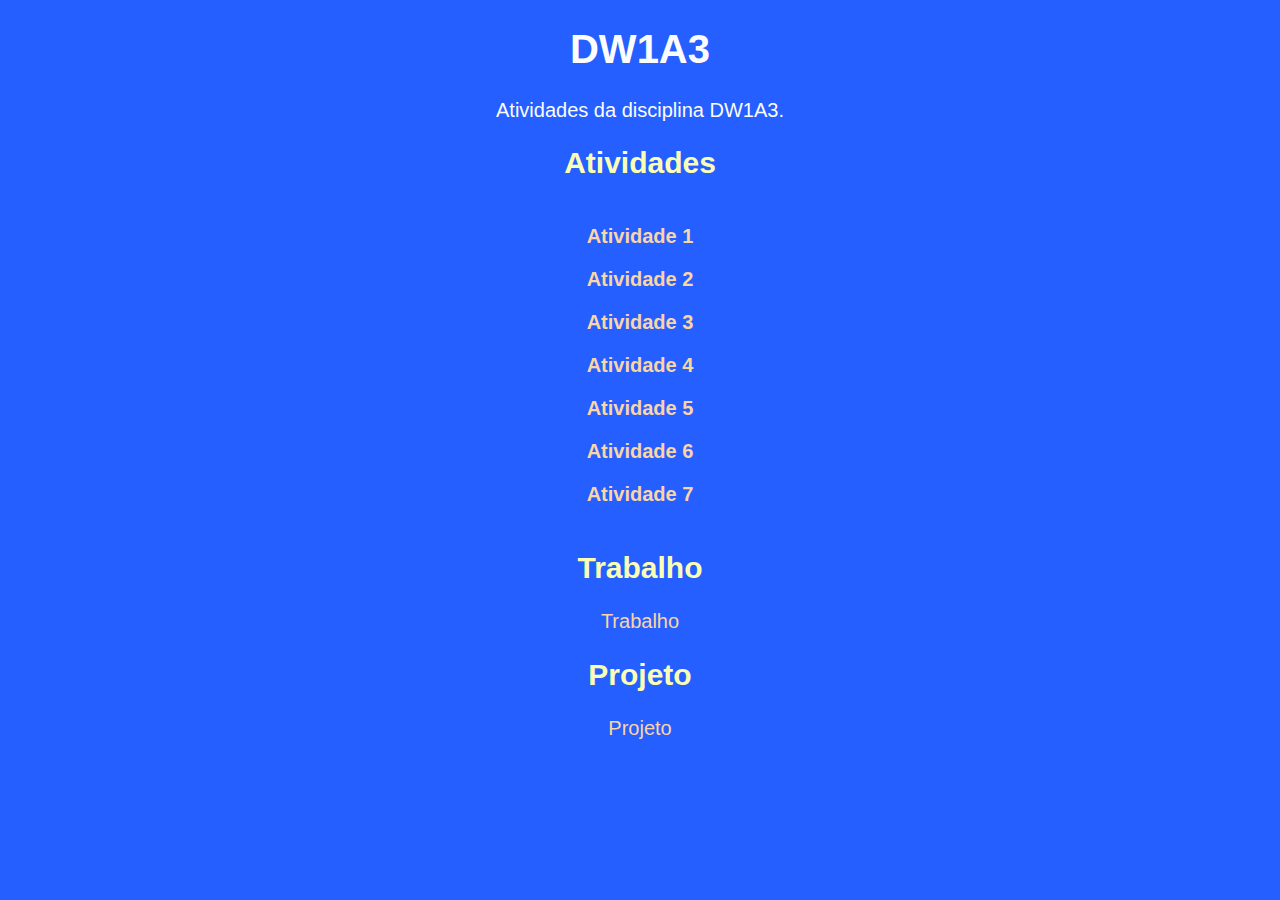
<file: index.html>
<!DOCTYPE html>
<html lang="en">
<head>
    <meta charset="UTF-8">
    <meta name="viewport" content="width=device-width, initial-scale=1.0">
    <title>DW1A3</title>
    <link rel="stylesheet" type="text/css" href="style.css"/>
</head>
<body>
    <h1>DW1A3</h1>
    <p>Atividades da disciplina DW1A3.</p>
    <h2>Atividades</h2>
    <ul><li>
        <nav class="atividades">
            <p><a href="./a1">Atividade 1</a></p>
            <p><a href="./a2">Atividade 2</a></p>
            <p><a href="./a3">Atividade 3</a></p>
            <p><a href="./a4">Atividade 4</a></p>
            <p><a href="./a5">Atividade 5</a></p>
            <p><a href="./a6">Atividade 6</a></p>
            <p><a href="./a7">Atividade 7</a></p>
        </class>

    </ul></li>
   
    <h2>Trabalho</h2>
    <p><a href="./trabalho">Trabalho</a></p>

    <h2>Projeto</h2>
    <p><a href="./projeto">Projeto</a></p></p>

   

</body>
</html>
</file>
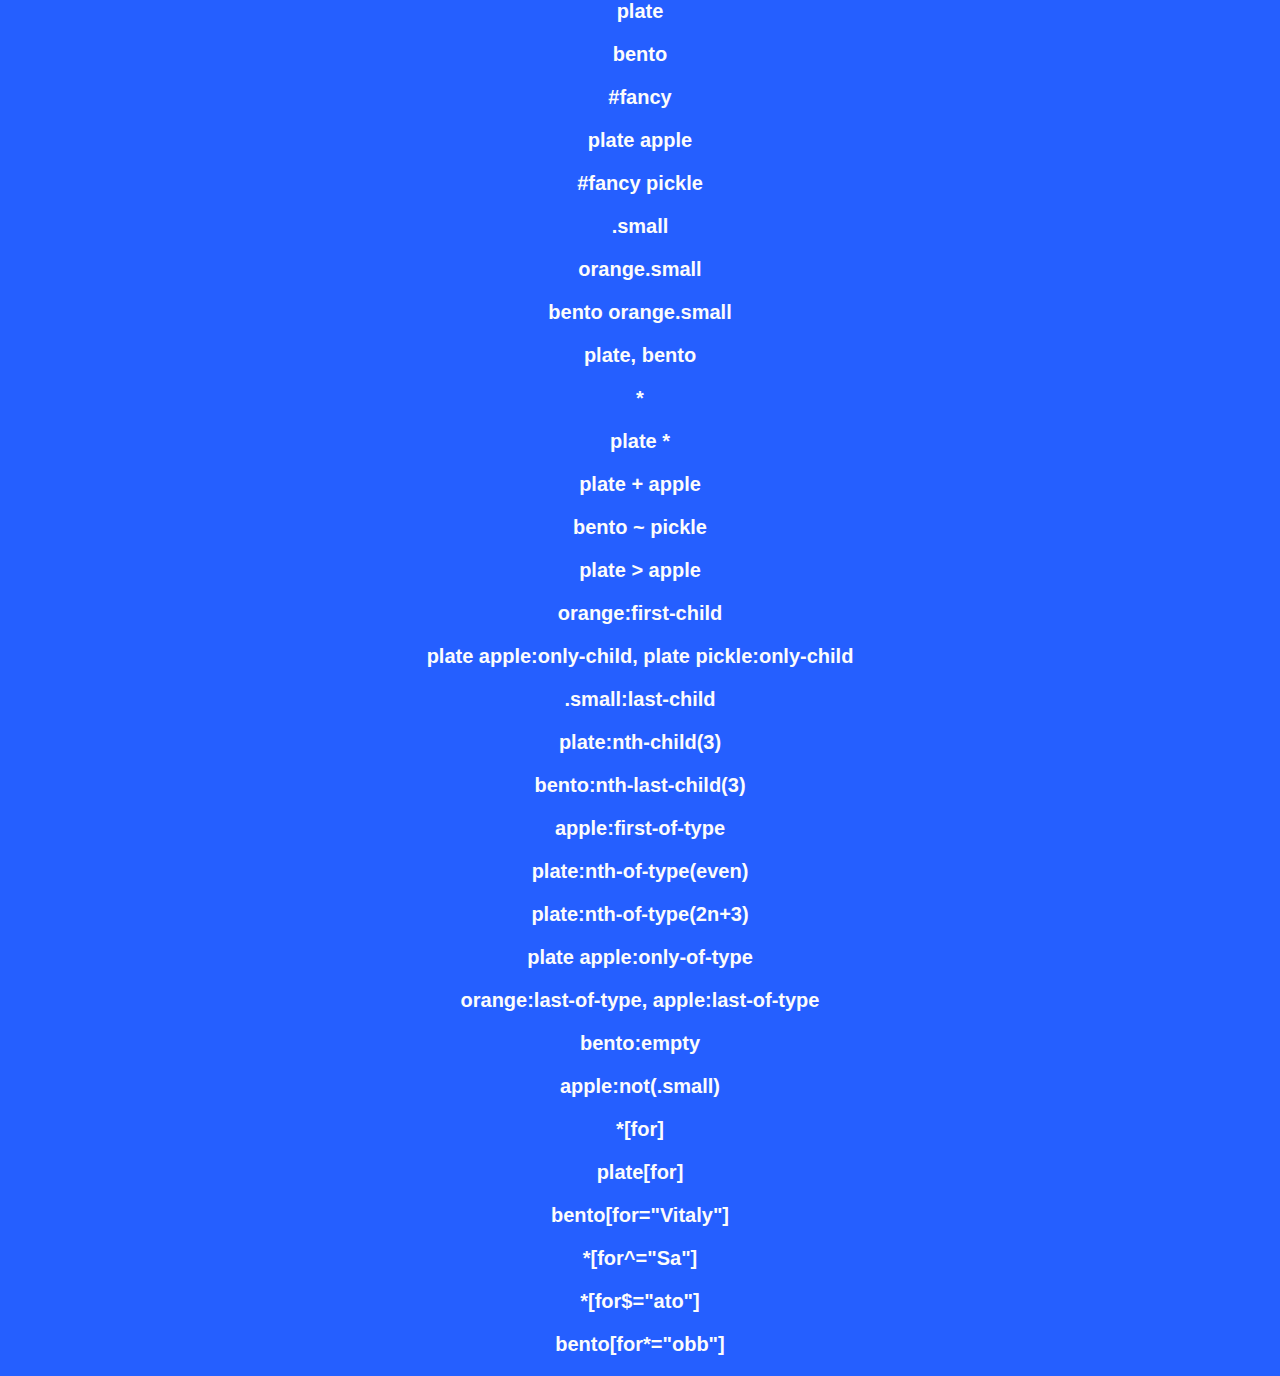
<file: a5/index.html>
<html lang="en">
<head>
    <meta charset="UTF-8">
    <meta http-equiv="X-UA-Compatible" content="IE=edge">
    <meta name="viewport" content="width=device-width, initial-scale=1.0">
    <title>css-diner</title>
    <link rel="stylesheet" href="style.css">

</head>
<body>
 <ul> 
    <li>
        <p> plate
        <p>bento
        <p>#fancy
        <p>plate apple
        <p>#fancy pickle
        <p>.small
        <p>orange.small
        <p>bento orange.small
        <p>plate, bento
        <p>  *
        <p> plate *   
        <p> plate + apple
        <p> bento ~ pickle
        <p>plate > apple
        <p>orange:first-child
        <p> plate apple:only-child, plate pickle:only-child
        <p>.small:last-child
        <p>plate:nth-child(3)
        <p>bento:nth-last-child(3)
        <p>apple:first-of-type
        <p>plate:nth-of-type(even)
        <p>plate:nth-of-type(2n+3)
        <p>plate apple:only-of-type
        <p>orange:last-of-type, apple:last-of-type
        <p>bento:empty
        <p>apple:not(.small)
        <p>*[for]
        <p>plate[for]
        <p> bento[for="Vitaly"]
        <p>*[for^="Sa"]
        <p>*[for$="ato"]
        <p>bento[for*="obb"]
  </li> 
  </ul>
</body>
</html>
</file>
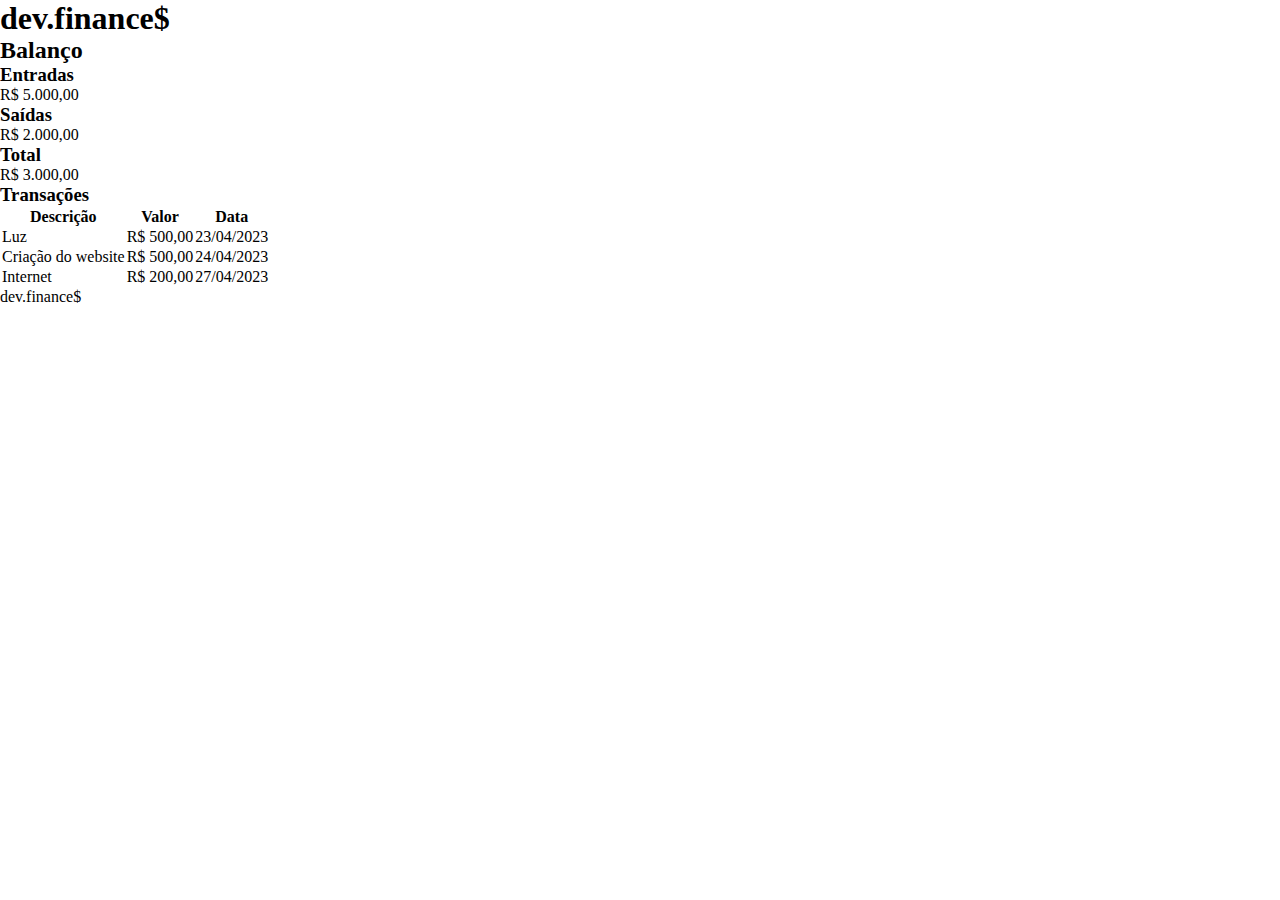
<file: trabalho/index.html>
<!DOCTYPE html>
<html lang="en">
<head>

    <meta charset="UTF-8">
    <meta http-equiv="X-UA-Compatible" content="IE=edge">
    <meta name="viewport" content="width=device-width, initial-scale=1.0">
    <title>dev.finance$</title>
    <link rel="stylesheet" href="style.css">


</head>
<body>

    <header>
        <h1 id="logo">dev.finance$</h1>
    </header>

    <main>

        <section id="balance">
            <h2>Balanço</h2>

            <div class="card">
                <h3>Entradas</h3>
                <p>R$ 5.000,00</p>
            </div>

            <div class="card">
                <h3>Saídas</h3>
                <p>R$ 2.000,00</p>
            </div>

            <div class="card">
                <h3>Total</h3>
            <p>R$ 3.000,00</p>
            </div>

        </section>

        <section id="transaction">
            <h3>Transações</h3>
    
            <table id="data-table">
                <thead>
                    <tr>
                    <th>Descrição</th>
                    <th>Valor</th>
                    <th>Data</th>
                    </tr>
                </thead>
                <tbody>
                    <TR>
                    <td>Luz</td>
                    <td>R$ 500,00</td>
                    <td>23/04/2023</td>
                </TR>
                <tr>
                    <td>Criação do website</td>
                    <td>R$ 500,00</td>
                    <td>24/04/2023</td>
        
                </tr>
                <tr>
                    <td>Internet</td>
                    <td>R$ 200,00</td>
                    <td>27/04/2023</td>
        
                </tr>
            
                </tbody>
            </table>
        </section>

        <section></section>


    </main>

    <footer>

        <p>dev.finance$</p>

    </footer>

</body>
</html>
</file>
<file: style.css>
body{
    background-color: #255fff;
    font-family: Helvetica, sans-serif;
    text-align: center;
    color:#fcfcfc;
    margin:0;
}
h1{
    font-size: 40px;
}
h2{
    font-size: 30px;
    color:#faffb4
}
p{
    font-size: 20px;
    line-height: 1,5;
}
ul{
    list-style-type: none;
    font-size: 20px;
    font-weight: 700;
    padding-left: 0;
}
a{
    text-decoration: none;
    color: rgb(250, 213, 165);
}
.atividades {
    display: inline-block;
}
</file>
<file: a5/style.css>
body{
    background-color: #255fff;
    font-family: Helvetica, sans-serif;
    text-align: center;
    color:#fcfcfc;
    margin:0;
}
h1{
    font-size: 40px;
}
h2{
    font-size: 30px;
    color:#faffb4
}
p{
    font-size: 20px;
    line-height: 1,5;
}
ul{
    list-style-type: none;
    font-size: 20px;
    font-weight: 700;
    padding-left: 0;
}
</file>
<file: trabalho/style.css>
html {
    height: 100%;
    width: 100%;
  }
  
  * {
    margin:0px;
    padding: 0px;
    box-sizing: border-box;
  }
</file>
